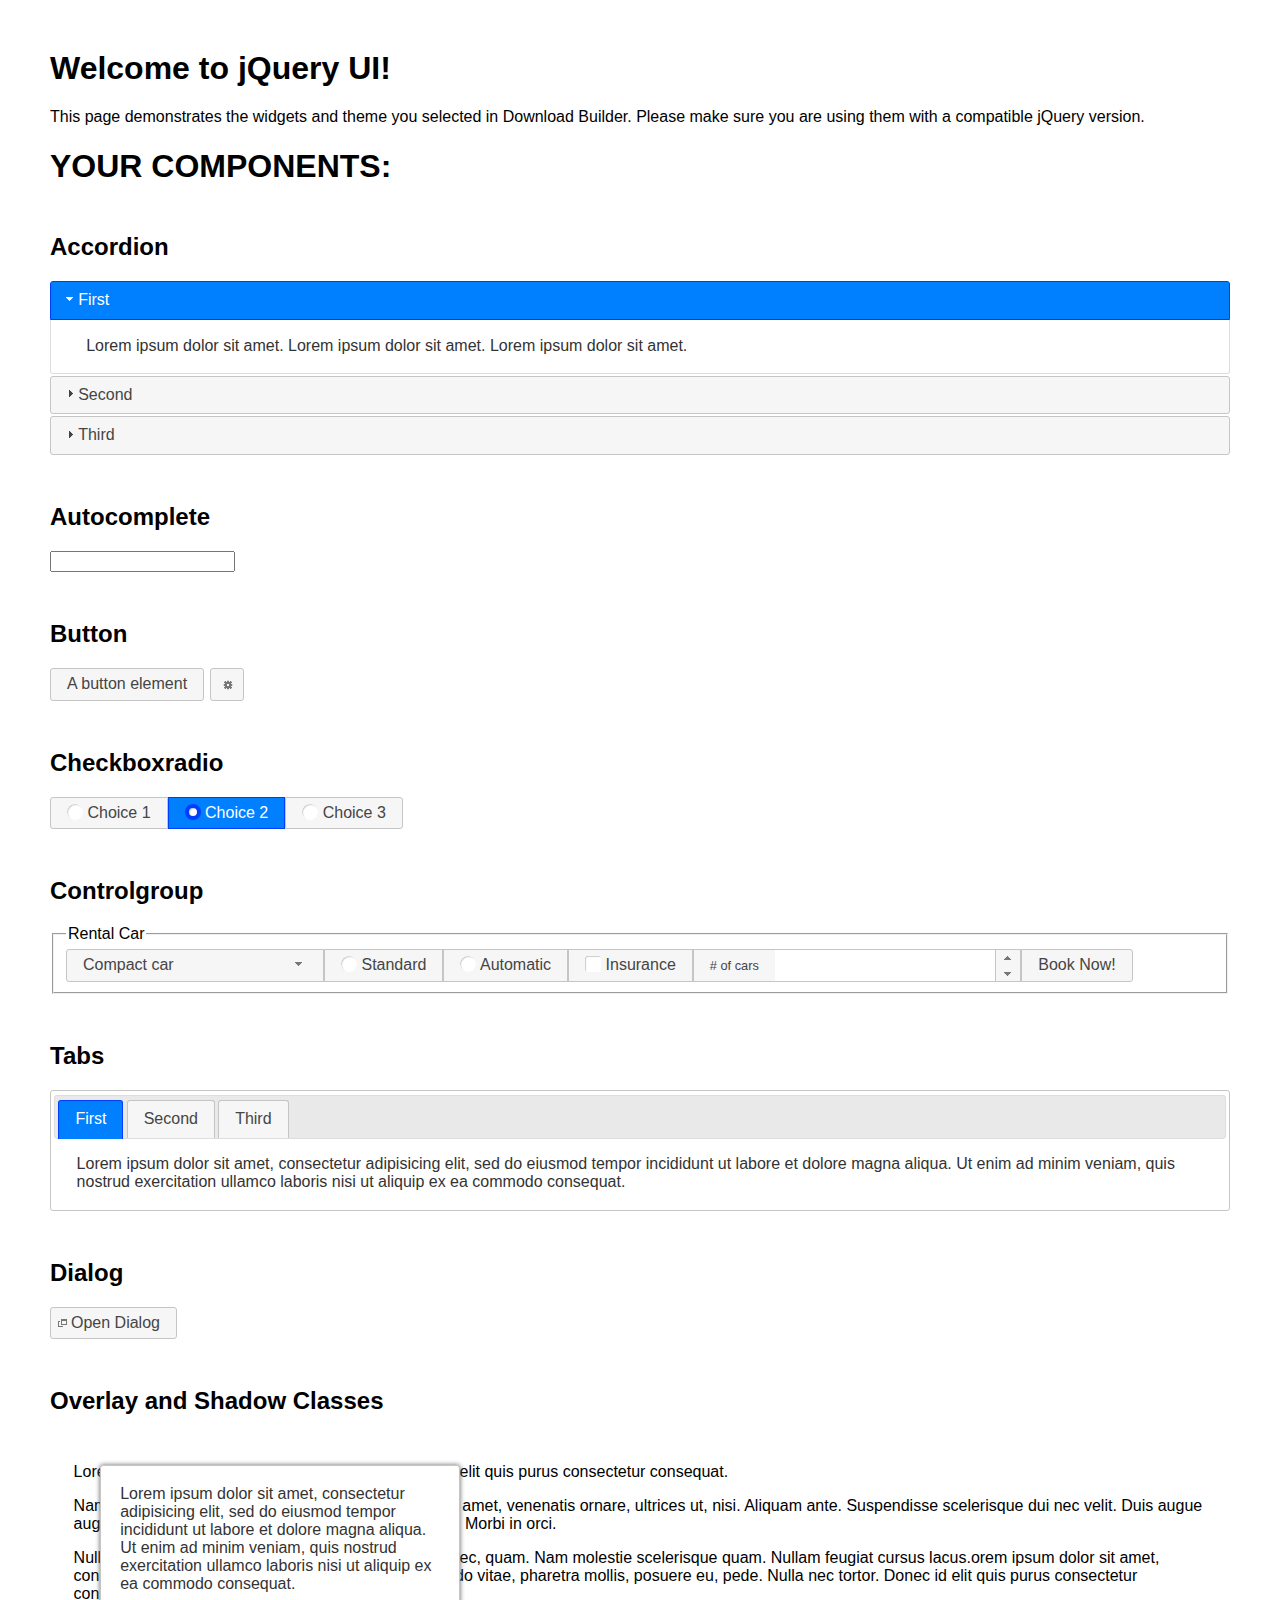
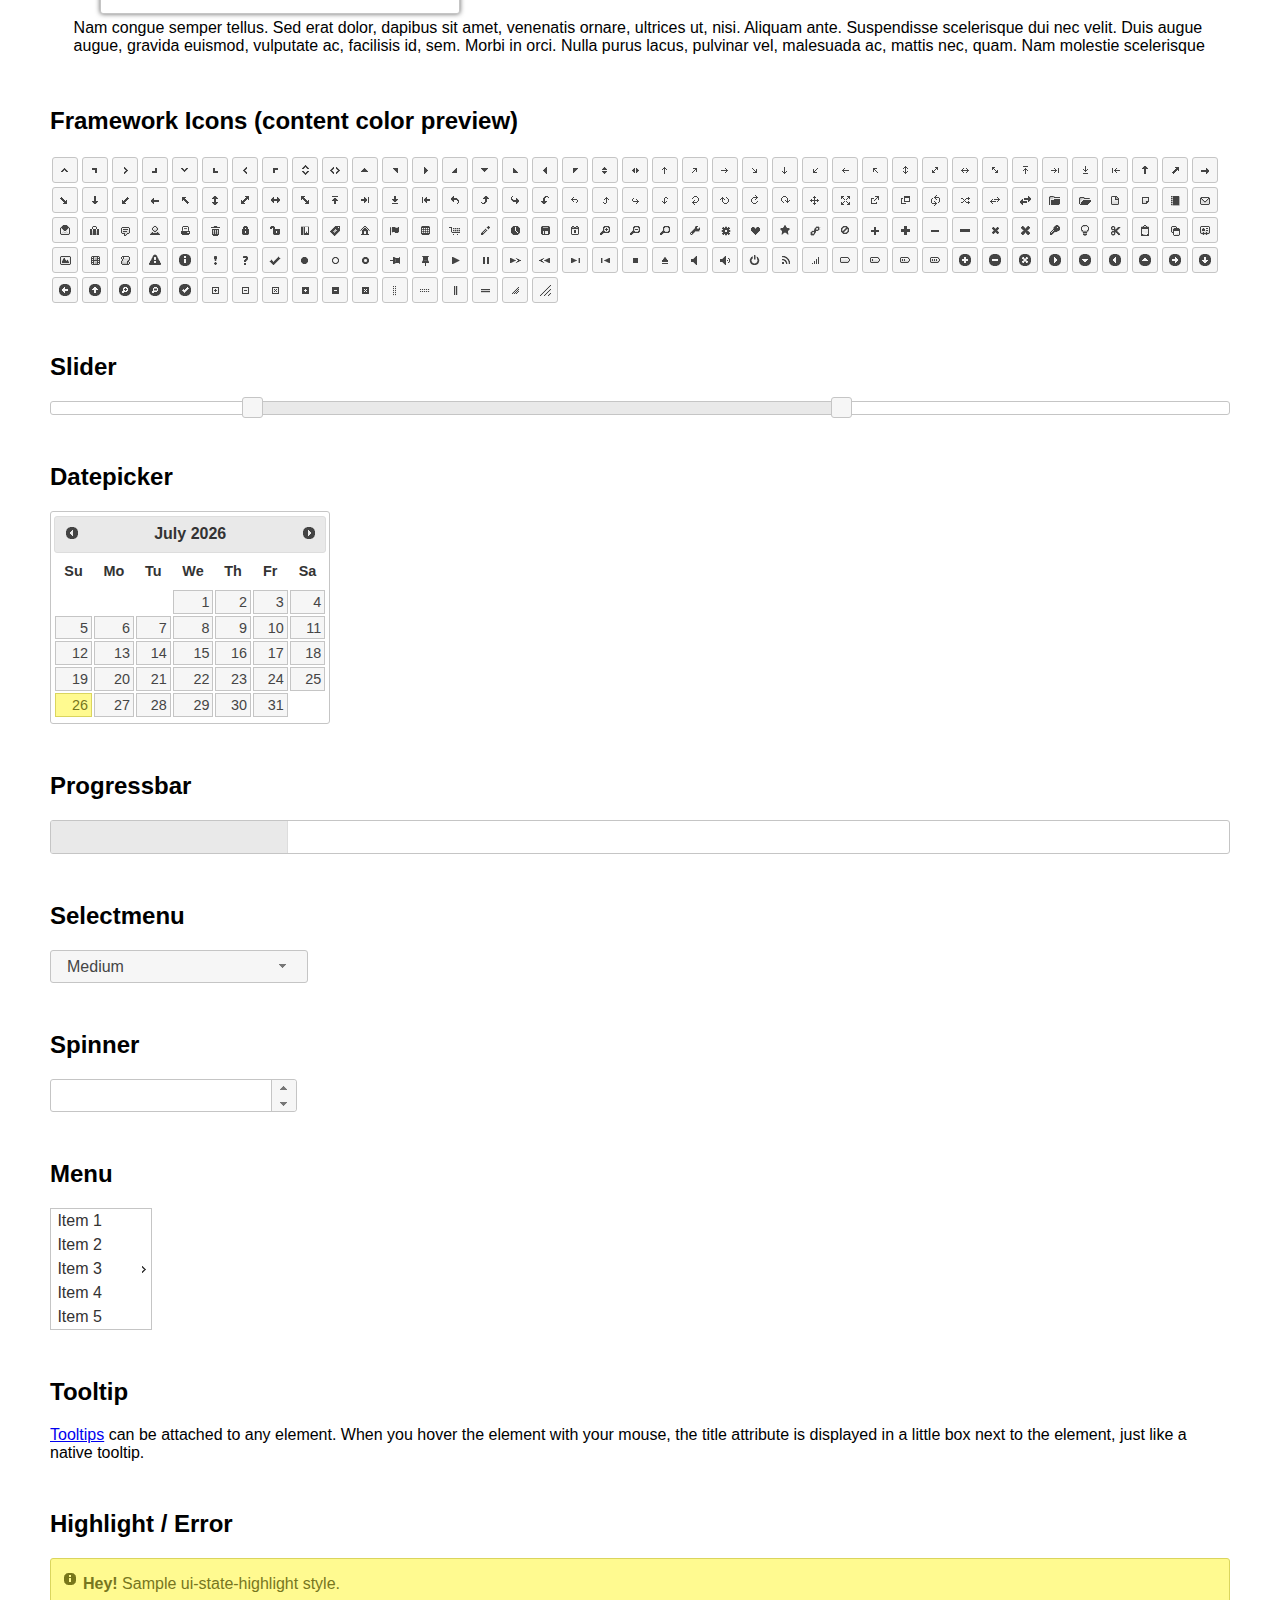
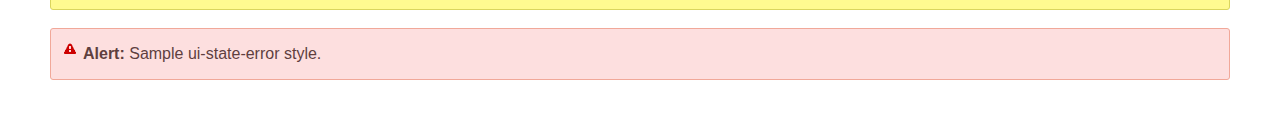
<file: libraries/jquery-ui/index.html>
<!doctype html>
<html lang="us">
<head>
	<meta charset="utf-8">
	<title>jQuery UI Example Page</title>
	<link href="jquery-ui.css" rel="stylesheet">
	<style>
	body{
		font-family: "Trebuchet MS", sans-serif;
		margin: 50px;
	}
	.demoHeaders {
		margin-top: 2em;
	}
	#dialog-link {
		padding: .4em 1em .4em 20px;
		text-decoration: none;
		position: relative;
	}
	#dialog-link span.ui-icon {
		margin: 0 5px 0 0;
		position: absolute;
		left: .2em;
		top: 50%;
		margin-top: -8px;
	}
	#icons {
		margin: 0;
		padding: 0;
	}
	#icons li {
		margin: 2px;
		position: relative;
		padding: 4px 0;
		cursor: pointer;
		float: left;
		list-style: none;
	}
	#icons span.ui-icon {
		float: left;
		margin: 0 4px;
	}
	.fakewindowcontain .ui-widget-overlay {
		position: absolute;
	}
	select {
		width: 200px;
	}
	</style>
</head>
<body>

<h1>Welcome to jQuery UI!</h1>

<div class="ui-widget">
	<p>This page demonstrates the widgets and theme you selected in Download Builder. Please make sure you are using them with a compatible jQuery version.</p>
</div>

<h1>YOUR COMPONENTS:</h1>


<!-- Accordion -->
<h2 class="demoHeaders">Accordion</h2>
<div id="accordion">
	<h3>First</h3>
	<div>Lorem ipsum dolor sit amet. Lorem ipsum dolor sit amet. Lorem ipsum dolor sit amet.</div>
	<h3>Second</h3>
	<div>Phasellus mattis tincidunt nibh.</div>
	<h3>Third</h3>
	<div>Nam dui erat, auctor a, dignissim quis.</div>
</div>



<!-- Autocomplete -->
<h2 class="demoHeaders">Autocomplete</h2>
<div>
	<input id="autocomplete" title="type &quot;a&quot;">
</div>



<!-- Button -->
<h2 class="demoHeaders">Button</h2>
<button id="button">A button element</button>
<button id="button-icon">An icon-only button</button>



<!-- Checkboxradio -->
<h2 class="demoHeaders">Checkboxradio</h2>
<form style="margin-top: 1em;">
	<div id="radioset">
		<input type="radio" id="radio1" name="radio"><label for="radio1">Choice 1</label>
		<input type="radio" id="radio2" name="radio" checked="checked"><label for="radio2">Choice 2</label>
		<input type="radio" id="radio3" name="radio"><label for="radio3">Choice 3</label>
	</div>
</form>



<!-- Controlgroup -->
<h2 class="demoHeaders">Controlgroup</h2>
<fieldset>
	<legend>Rental Car</legend>
	<div id="controlgroup">
		<select id="car-type">
			<option>Compact car</option>
			<option>Midsize car</option>
			<option>Full size car</option>
			<option>SUV</option>
			<option>Luxury</option>
			<option>Truck</option>
			<option>Van</option>
		</select>
		<label for="transmission-standard">Standard</label>
		<input type="radio" name="transmission" id="transmission-standard">
		<label for="transmission-automatic">Automatic</label>
		<input type="radio" name="transmission" id="transmission-automatic">
		<label for="insurance">Insurance</label>
		<input type="checkbox" name="insurance" id="insurance">
		<label for="horizontal-spinner" class="ui-controlgroup-label"># of cars</label>
		<input id="horizontal-spinner" class="ui-spinner-input">
		<button>Book Now!</button>
	</div>
</fieldset>



<!-- Tabs -->
<h2 class="demoHeaders">Tabs</h2>
<div id="tabs">
	<ul>
		<li><a href="#tabs-1">First</a></li>
		<li><a href="#tabs-2">Second</a></li>
		<li><a href="#tabs-3">Third</a></li>
	</ul>
	<div id="tabs-1">Lorem ipsum dolor sit amet, consectetur adipisicing elit, sed do eiusmod tempor incididunt ut labore et dolore magna aliqua. Ut enim ad minim veniam, quis nostrud exercitation ullamco laboris nisi ut aliquip ex ea commodo consequat.</div>
	<div id="tabs-2">Phasellus mattis tincidunt nibh. Cras orci urna, blandit id, pretium vel, aliquet ornare, felis. Maecenas scelerisque sem non nisl. Fusce sed lorem in enim dictum bibendum.</div>
	<div id="tabs-3">Nam dui erat, auctor a, dignissim quis, sollicitudin eu, felis. Pellentesque nisi urna, interdum eget, sagittis et, consequat vestibulum, lacus. Mauris porttitor ullamcorper augue.</div>
</div>



<h2 class="demoHeaders">Dialog</h2>
<p>
	<button id="dialog-link" class="ui-button ui-corner-all ui-widget">
		<span class="ui-icon ui-icon-newwin"></span>Open Dialog
	</button>
</p>

<h2 class="demoHeaders">Overlay and Shadow Classes</h2>
<div style="position: relative; width: 96%; height: 200px; padding:1% 2%; overflow:hidden;" class="fakewindowcontain">
	<p>Lorem ipsum dolor sit amet,  Nulla nec tortor. Donec id elit quis purus consectetur consequat. </p><p>Nam congue semper tellus. Sed erat dolor, dapibus sit amet, venenatis ornare, ultrices ut, nisi. Aliquam ante. Suspendisse scelerisque dui nec velit. Duis augue augue, gravida euismod, vulputate ac, facilisis id, sem. Morbi in orci. </p><p>Nulla purus lacus, pulvinar vel, malesuada ac, mattis nec, quam. Nam molestie scelerisque quam. Nullam feugiat cursus lacus.orem ipsum dolor sit amet, consectetur adipiscing elit. Donec libero risus, commodo vitae, pharetra mollis, posuere eu, pede. Nulla nec tortor. Donec id elit quis purus consectetur consequat. </p><p>Nam congue semper tellus. Sed erat dolor, dapibus sit amet, venenatis ornare, ultrices ut, nisi. Aliquam ante. Suspendisse scelerisque dui nec velit. Duis augue augue, gravida euismod, vulputate ac, facilisis id, sem. Morbi in orci. Nulla purus lacus, pulvinar vel, malesuada ac, mattis nec, quam. Nam molestie scelerisque quam. </p><p>Nullam feugiat cursus lacus.orem ipsum dolor sit amet, consectetur adipiscing elit. Donec libero risus, commodo vitae, pharetra mollis, posuere eu, pede. Nulla nec tortor. Donec id elit quis purus consectetur consequat. Nam congue semper tellus. Sed erat dolor, dapibus sit amet, venenatis ornare, ultrices ut, nisi. Aliquam ante. </p><p>Suspendisse scelerisque dui nec velit. Duis augue augue, gravida euismod, vulputate ac, facilisis id, sem. Morbi in orci. Nulla purus lacus, pulvinar vel, malesuada ac, mattis nec, quam. Nam molestie scelerisque quam. Nullam feugiat cursus lacus.orem ipsum dolor sit amet, consectetur adipiscing elit. Donec libero risus, commodo vitae, pharetra mollis, posuere eu, pede. Nulla nec tortor. Donec id elit quis purus consectetur consequat. Nam congue semper tellus. Sed erat dolor, dapibus sit amet, venenatis ornare, ultrices ut, nisi. </p>

	<!-- ui-dialog -->
	<div class="ui-widget-overlay ui-front"></div>
	<div style="position: absolute; width: 320px; left: 50px; top: 30px; padding: 1.2em" class="ui-widget ui-front ui-widget-content ui-corner-all ui-widget-shadow">
		Lorem ipsum dolor sit amet, consectetur adipisicing elit, sed do eiusmod tempor incididunt ut labore et dolore magna aliqua. Ut enim ad minim veniam, quis nostrud exercitation ullamco laboris nisi ut aliquip ex ea commodo consequat.
	</div>

</div>

<!-- ui-dialog -->
<div id="dialog" title="Dialog Title">
	<p>Lorem ipsum dolor sit amet, consectetur adipisicing elit, sed do eiusmod tempor incididunt ut labore et dolore magna aliqua. Ut enim ad minim veniam, quis nostrud exercitation ullamco laboris nisi ut aliquip ex ea commodo consequat.</p>
</div>



<h2 class="demoHeaders">Framework Icons (content color preview)</h2>
<ul id="icons" class="ui-widget ui-helper-clearfix">
	<li class="ui-state-default ui-corner-all" title=".ui-icon-caret-1-n"><span class="ui-icon ui-icon-caret-1-n"></span></li>
	<li class="ui-state-default ui-corner-all" title=".ui-icon-caret-1-ne"><span class="ui-icon ui-icon-caret-1-ne"></span></li>
	<li class="ui-state-default ui-corner-all" title=".ui-icon-caret-1-e"><span class="ui-icon ui-icon-caret-1-e"></span></li>
	<li class="ui-state-default ui-corner-all" title=".ui-icon-caret-1-se"><span class="ui-icon ui-icon-caret-1-se"></span></li>
	<li class="ui-state-default ui-corner-all" title=".ui-icon-caret-1-s"><span class="ui-icon ui-icon-caret-1-s"></span></li>
	<li class="ui-state-default ui-corner-all" title=".ui-icon-caret-1-sw"><span class="ui-icon ui-icon-caret-1-sw"></span></li>
	<li class="ui-state-default ui-corner-all" title=".ui-icon-caret-1-w"><span class="ui-icon ui-icon-caret-1-w"></span></li>
	<li class="ui-state-default ui-corner-all" title=".ui-icon-caret-1-nw"><span class="ui-icon ui-icon-caret-1-nw"></span></li>
	<li class="ui-state-default ui-corner-all" title=".ui-icon-caret-2-n-s"><span class="ui-icon ui-icon-caret-2-n-s"></span></li>
	<li class="ui-state-default ui-corner-all" title=".ui-icon-caret-2-e-w"><span class="ui-icon ui-icon-caret-2-e-w"></span></li>
	<li class="ui-state-default ui-corner-all" title=".ui-icon-triangle-1-n"><span class="ui-icon ui-icon-triangle-1-n"></span></li>
	<li class="ui-state-default ui-corner-all" title=".ui-icon-triangle-1-ne"><span class="ui-icon ui-icon-triangle-1-ne"></span></li>
	<li class="ui-state-default ui-corner-all" title=".ui-icon-triangle-1-e"><span class="ui-icon ui-icon-triangle-1-e"></span></li>
	<li class="ui-state-default ui-corner-all" title=".ui-icon-triangle-1-se"><span class="ui-icon ui-icon-triangle-1-se"></span></li>
	<li class="ui-state-default ui-corner-all" title=".ui-icon-triangle-1-s"><span class="ui-icon ui-icon-triangle-1-s"></span></li>
	<li class="ui-state-default ui-corner-all" title=".ui-icon-triangle-1-sw"><span class="ui-icon ui-icon-triangle-1-sw"></span></li>
	<li class="ui-state-default ui-corner-all" title=".ui-icon-triangle-1-w"><span class="ui-icon ui-icon-triangle-1-w"></span></li>
	<li class="ui-state-default ui-corner-all" title=".ui-icon-triangle-1-nw"><span class="ui-icon ui-icon-triangle-1-nw"></span></li>
	<li class="ui-state-default ui-corner-all" title=".ui-icon-triangle-2-n-s"><span class="ui-icon ui-icon-triangle-2-n-s"></span></li>
	<li class="ui-state-default ui-corner-all" title=".ui-icon-triangle-2-e-w"><span class="ui-icon ui-icon-triangle-2-e-w"></span></li>
	<li class="ui-state-default ui-corner-all" title=".ui-icon-arrow-1-n"><span class="ui-icon ui-icon-arrow-1-n"></span></li>
	<li class="ui-state-default ui-corner-all" title=".ui-icon-arrow-1-ne"><span class="ui-icon ui-icon-arrow-1-ne"></span></li>
	<li class="ui-state-default ui-corner-all" title=".ui-icon-arrow-1-e"><span class="ui-icon ui-icon-arrow-1-e"></span></li>
	<li class="ui-state-default ui-corner-all" title=".ui-icon-arrow-1-se"><span class="ui-icon ui-icon-arrow-1-se"></span></li>
	<li class="ui-state-default ui-corner-all" title=".ui-icon-arrow-1-s"><span class="ui-icon ui-icon-arrow-1-s"></span></li>
	<li class="ui-state-default ui-corner-all" title=".ui-icon-arrow-1-sw"><span class="ui-icon ui-icon-arrow-1-sw"></span></li>
	<li class="ui-state-default ui-corner-all" title=".ui-icon-arrow-1-w"><span class="ui-icon ui-icon-arrow-1-w"></span></li>
	<li class="ui-state-default ui-corner-all" title=".ui-icon-arrow-1-nw"><span class="ui-icon ui-icon-arrow-1-nw"></span></li>
	<li class="ui-state-default ui-corner-all" title=".ui-icon-arrow-2-n-s"><span class="ui-icon ui-icon-arrow-2-n-s"></span></li>
	<li class="ui-state-default ui-corner-all" title=".ui-icon-arrow-2-ne-sw"><span class="ui-icon ui-icon-arrow-2-ne-sw"></span></li>
	<li class="ui-state-default ui-corner-all" title=".ui-icon-arrow-2-e-w"><span class="ui-icon ui-icon-arrow-2-e-w"></span></li>
	<li class="ui-state-default ui-corner-all" title=".ui-icon-arrow-2-se-nw"><span class="ui-icon ui-icon-arrow-2-se-nw"></span></li>
	<li class="ui-state-default ui-corner-all" title=".ui-icon-arrowstop-1-n"><span class="ui-icon ui-icon-arrowstop-1-n"></span></li>
	<li class="ui-state-default ui-corner-all" title=".ui-icon-arrowstop-1-e"><span class="ui-icon ui-icon-arrowstop-1-e"></span></li>
	<li class="ui-state-default ui-corner-all" title=".ui-icon-arrowstop-1-s"><span class="ui-icon ui-icon-arrowstop-1-s"></span></li>
	<li class="ui-state-default ui-corner-all" title=".ui-icon-arrowstop-1-w"><span class="ui-icon ui-icon-arrowstop-1-w"></span></li>
	<li class="ui-state-default ui-corner-all" title=".ui-icon-arrowthick-1-n"><span class="ui-icon ui-icon-arrowthick-1-n"></span></li>
	<li class="ui-state-default ui-corner-all" title=".ui-icon-arrowthick-1-ne"><span class="ui-icon ui-icon-arrowthick-1-ne"></span></li>
	<li class="ui-state-default ui-corner-all" title=".ui-icon-arrowthick-1-e"><span class="ui-icon ui-icon-arrowthick-1-e"></span></li>
	<li class="ui-state-default ui-corner-all" title=".ui-icon-arrowthick-1-se"><span class="ui-icon ui-icon-arrowthick-1-se"></span></li>
	<li class="ui-state-default ui-corner-all" title=".ui-icon-arrowthick-1-s"><span class="ui-icon ui-icon-arrowthick-1-s"></span></li>
	<li class="ui-state-default ui-corner-all" title=".ui-icon-arrowthick-1-sw"><span class="ui-icon ui-icon-arrowthick-1-sw"></span></li>
	<li class="ui-state-default ui-corner-all" title=".ui-icon-arrowthick-1-w"><span class="ui-icon ui-icon-arrowthick-1-w"></span></li>
	<li class="ui-state-default ui-corner-all" title=".ui-icon-arrowthick-1-nw"><span class="ui-icon ui-icon-arrowthick-1-nw"></span></li>
	<li class="ui-state-default ui-corner-all" title=".ui-icon-arrowthick-2-n-s"><span class="ui-icon ui-icon-arrowthick-2-n-s"></span></li>
	<li class="ui-state-default ui-corner-all" title=".ui-icon-arrowthick-2-ne-sw"><span class="ui-icon ui-icon-arrowthick-2-ne-sw"></span></li>
	<li class="ui-state-default ui-corner-all" title=".ui-icon-arrowthick-2-e-w"><span class="ui-icon ui-icon-arrowthick-2-e-w"></span></li>
	<li class="ui-state-default ui-corner-all" title=".ui-icon-arrowthick-2-se-nw"><span class="ui-icon ui-icon-arrowthick-2-se-nw"></span></li>
	<li class="ui-state-default ui-corner-all" title=".ui-icon-arrowthickstop-1-n"><span class="ui-icon ui-icon-arrowthickstop-1-n"></span></li>
	<li class="ui-state-default ui-corner-all" title=".ui-icon-arrowthickstop-1-e"><span class="ui-icon ui-icon-arrowthickstop-1-e"></span></li>
	<li class="ui-state-default ui-corner-all" title=".ui-icon-arrowthickstop-1-s"><span class="ui-icon ui-icon-arrowthickstop-1-s"></span></li>
	<li class="ui-state-default ui-corner-all" title=".ui-icon-arrowthickstop-1-w"><span class="ui-icon ui-icon-arrowthickstop-1-w"></span></li>
	<li class="ui-state-default ui-corner-all" title=".ui-icon-arrowreturnthick-1-w"><span class="ui-icon ui-icon-arrowreturnthick-1-w"></span></li>
	<li class="ui-state-default ui-corner-all" title=".ui-icon-arrowreturnthick-1-n"><span class="ui-icon ui-icon-arrowreturnthick-1-n"></span></li>
	<li class="ui-state-default ui-corner-all" title=".ui-icon-arrowreturnthick-1-e"><span class="ui-icon ui-icon-arrowreturnthick-1-e"></span></li>
	<li class="ui-state-default ui-corner-all" title=".ui-icon-arrowreturnthick-1-s"><span class="ui-icon ui-icon-arrowreturnthick-1-s"></span></li>
	<li class="ui-state-default ui-corner-all" title=".ui-icon-arrowreturn-1-w"><span class="ui-icon ui-icon-arrowreturn-1-w"></span></li>
	<li class="ui-state-default ui-corner-all" title=".ui-icon-arrowreturn-1-n"><span class="ui-icon ui-icon-arrowreturn-1-n"></span></li>
	<li class="ui-state-default ui-corner-all" title=".ui-icon-arrowreturn-1-e"><span class="ui-icon ui-icon-arrowreturn-1-e"></span></li>
	<li class="ui-state-default ui-corner-all" title=".ui-icon-arrowreturn-1-s"><span class="ui-icon ui-icon-arrowreturn-1-s"></span></li>
	<li class="ui-state-default ui-corner-all" title=".ui-icon-arrowrefresh-1-w"><span class="ui-icon ui-icon-arrowrefresh-1-w"></span></li>
	<li class="ui-state-default ui-corner-all" title=".ui-icon-arrowrefresh-1-n"><span class="ui-icon ui-icon-arrowrefresh-1-n"></span></li>
	<li class="ui-state-default ui-corner-all" title=".ui-icon-arrowrefresh-1-e"><span class="ui-icon ui-icon-arrowrefresh-1-e"></span></li>
	<li class="ui-state-default ui-corner-all" title=".ui-icon-arrowrefresh-1-s"><span class="ui-icon ui-icon-arrowrefresh-1-s"></span></li>
	<li class="ui-state-default ui-corner-all" title=".ui-icon-arrow-4"><span class="ui-icon ui-icon-arrow-4"></span></li>
	<li class="ui-state-default ui-corner-all" title=".ui-icon-arrow-4-diag"><span class="ui-icon ui-icon-arrow-4-diag"></span></li>
	<li class="ui-state-default ui-corner-all" title=".ui-icon-extlink"><span class="ui-icon ui-icon-extlink"></span></li>
	<li class="ui-state-default ui-corner-all" title=".ui-icon-newwin"><span class="ui-icon ui-icon-newwin"></span></li>
	<li class="ui-state-default ui-corner-all" title=".ui-icon-refresh"><span class="ui-icon ui-icon-refresh"></span></li>
	<li class="ui-state-default ui-corner-all" title=".ui-icon-shuffle"><span class="ui-icon ui-icon-shuffle"></span></li>
	<li class="ui-state-default ui-corner-all" title=".ui-icon-transfer-e-w"><span class="ui-icon ui-icon-transfer-e-w"></span></li>
	<li class="ui-state-default ui-corner-all" title=".ui-icon-transferthick-e-w"><span class="ui-icon ui-icon-transferthick-e-w"></span></li>
	<li class="ui-state-default ui-corner-all" title=".ui-icon-folder-collapsed"><span class="ui-icon ui-icon-folder-collapsed"></span></li>
	<li class="ui-state-default ui-corner-all" title=".ui-icon-folder-open"><span class="ui-icon ui-icon-folder-open"></span></li>
	<li class="ui-state-default ui-corner-all" title=".ui-icon-document"><span class="ui-icon ui-icon-document"></span></li>
	<li class="ui-state-default ui-corner-all" title=".ui-icon-document-b"><span class="ui-icon ui-icon-document-b"></span></li>
	<li class="ui-state-default ui-corner-all" title=".ui-icon-note"><span class="ui-icon ui-icon-note"></span></li>
	<li class="ui-state-default ui-corner-all" title=".ui-icon-mail-closed"><span class="ui-icon ui-icon-mail-closed"></span></li>
	<li class="ui-state-default ui-corner-all" title=".ui-icon-mail-open"><span class="ui-icon ui-icon-mail-open"></span></li>
	<li class="ui-state-default ui-corner-all" title=".ui-icon-suitcase"><span class="ui-icon ui-icon-suitcase"></span></li>
	<li class="ui-state-default ui-corner-all" title=".ui-icon-comment"><span class="ui-icon ui-icon-comment"></span></li>
	<li class="ui-state-default ui-corner-all" title=".ui-icon-person"><span class="ui-icon ui-icon-person"></span></li>
	<li class="ui-state-default ui-corner-all" title=".ui-icon-print"><span class="ui-icon ui-icon-print"></span></li>
	<li class="ui-state-default ui-corner-all" title=".ui-icon-trash"><span class="ui-icon ui-icon-trash"></span></li>
	<li class="ui-state-default ui-corner-all" title=".ui-icon-locked"><span class="ui-icon ui-icon-locked"></span></li>
	<li class="ui-state-default ui-corner-all" title=".ui-icon-unlocked"><span class="ui-icon ui-icon-unlocked"></span></li>
	<li class="ui-state-default ui-corner-all" title=".ui-icon-bookmark"><span class="ui-icon ui-icon-bookmark"></span></li>
	<li class="ui-state-default ui-corner-all" title=".ui-icon-tag"><span class="ui-icon ui-icon-tag"></span></li>
	<li class="ui-state-default ui-corner-all" title=".ui-icon-home"><span class="ui-icon ui-icon-home"></span></li>
	<li class="ui-state-default ui-corner-all" title=".ui-icon-flag"><span class="ui-icon ui-icon-flag"></span></li>
	<li class="ui-state-default ui-corner-all" title=".ui-icon-calculator"><span class="ui-icon ui-icon-calculator"></span></li>
	<li class="ui-state-default ui-corner-all" title=".ui-icon-cart"><span class="ui-icon ui-icon-cart"></span></li>
	<li class="ui-state-default ui-corner-all" title=".ui-icon-pencil"><span class="ui-icon ui-icon-pencil"></span></li>
	<li class="ui-state-default ui-corner-all" title=".ui-icon-clock"><span class="ui-icon ui-icon-clock"></span></li>
	<li class="ui-state-default ui-corner-all" title=".ui-icon-disk"><span class="ui-icon ui-icon-disk"></span></li>
	<li class="ui-state-default ui-corner-all" title=".ui-icon-calendar"><span class="ui-icon ui-icon-calendar"></span></li>
	<li class="ui-state-default ui-corner-all" title=".ui-icon-zoomin"><span class="ui-icon ui-icon-zoomin"></span></li>
	<li class="ui-state-default ui-corner-all" title=".ui-icon-zoomout"><span class="ui-icon ui-icon-zoomout"></span></li>
	<li class="ui-state-default ui-corner-all" title=".ui-icon-search"><span class="ui-icon ui-icon-search"></span></li>
	<li class="ui-state-default ui-corner-all" title=".ui-icon-wrench"><span class="ui-icon ui-icon-wrench"></span></li>
	<li class="ui-state-default ui-corner-all" title=".ui-icon-gear"><span class="ui-icon ui-icon-gear"></span></li>
	<li class="ui-state-default ui-corner-all" title=".ui-icon-heart"><span class="ui-icon ui-icon-heart"></span></li>
	<li class="ui-state-default ui-corner-all" title=".ui-icon-star"><span class="ui-icon ui-icon-star"></span></li>
	<li class="ui-state-default ui-corner-all" title=".ui-icon-link"><span class="ui-icon ui-icon-link"></span></li>
	<li class="ui-state-default ui-corner-all" title=".ui-icon-cancel"><span class="ui-icon ui-icon-cancel"></span></li>
	<li class="ui-state-default ui-corner-all" title=".ui-icon-plus"><span class="ui-icon ui-icon-plus"></span></li>
	<li class="ui-state-default ui-corner-all" title=".ui-icon-plusthick"><span class="ui-icon ui-icon-plusthick"></span></li>
	<li class="ui-state-default ui-corner-all" title=".ui-icon-minus"><span class="ui-icon ui-icon-minus"></span></li>
	<li class="ui-state-default ui-corner-all" title=".ui-icon-minusthick"><span class="ui-icon ui-icon-minusthick"></span></li>
	<li class="ui-state-default ui-corner-all" title=".ui-icon-close"><span class="ui-icon ui-icon-close"></span></li>
	<li class="ui-state-default ui-corner-all" title=".ui-icon-closethick"><span class="ui-icon ui-icon-closethick"></span></li>
	<li class="ui-state-default ui-corner-all" title=".ui-icon-key"><span class="ui-icon ui-icon-key"></span></li>
	<li class="ui-state-default ui-corner-all" title=".ui-icon-lightbulb"><span class="ui-icon ui-icon-lightbulb"></span></li>
	<li class="ui-state-default ui-corner-all" title=".ui-icon-scissors"><span class="ui-icon ui-icon-scissors"></span></li>
	<li class="ui-state-default ui-corner-all" title=".ui-icon-clipboard"><span class="ui-icon ui-icon-clipboard"></span></li>
	<li class="ui-state-default ui-corner-all" title=".ui-icon-copy"><span class="ui-icon ui-icon-copy"></span></li>
	<li class="ui-state-default ui-corner-all" title=".ui-icon-contact"><span class="ui-icon ui-icon-contact"></span></li>
	<li class="ui-state-default ui-corner-all" title=".ui-icon-image"><span class="ui-icon ui-icon-image"></span></li>
	<li class="ui-state-default ui-corner-all" title=".ui-icon-video"><span class="ui-icon ui-icon-video"></span></li>
	<li class="ui-state-default ui-corner-all" title=".ui-icon-script"><span class="ui-icon ui-icon-script"></span></li>
	<li class="ui-state-default ui-corner-all" title=".ui-icon-alert"><span class="ui-icon ui-icon-alert"></span></li>
	<li class="ui-state-default ui-corner-all" title=".ui-icon-info"><span class="ui-icon ui-icon-info"></span></li>
	<li class="ui-state-default ui-corner-all" title=".ui-icon-notice"><span class="ui-icon ui-icon-notice"></span></li>
	<li class="ui-state-default ui-corner-all" title=".ui-icon-help"><span class="ui-icon ui-icon-help"></span></li>
	<li class="ui-state-default ui-corner-all" title=".ui-icon-check"><span class="ui-icon ui-icon-check"></span></li>
	<li class="ui-state-default ui-corner-all" title=".ui-icon-bullet"><span class="ui-icon ui-icon-bullet"></span></li>
	<li class="ui-state-default ui-corner-all" title=".ui-icon-radio-off"><span class="ui-icon ui-icon-radio-off"></span></li>
	<li class="ui-state-default ui-corner-all" title=".ui-icon-radio-on"><span class="ui-icon ui-icon-radio-on"></span></li>
	<li class="ui-state-default ui-corner-all" title=".ui-icon-pin-w"><span class="ui-icon ui-icon-pin-w"></span></li>
	<li class="ui-state-default ui-corner-all" title=".ui-icon-pin-s"><span class="ui-icon ui-icon-pin-s"></span></li>
	<li class="ui-state-default ui-corner-all" title=".ui-icon-play"><span class="ui-icon ui-icon-play"></span></li>
	<li class="ui-state-default ui-corner-all" title=".ui-icon-pause"><span class="ui-icon ui-icon-pause"></span></li>
	<li class="ui-state-default ui-corner-all" title=".ui-icon-seek-next"><span class="ui-icon ui-icon-seek-next"></span></li>
	<li class="ui-state-default ui-corner-all" title=".ui-icon-seek-prev"><span class="ui-icon ui-icon-seek-prev"></span></li>
	<li class="ui-state-default ui-corner-all" title=".ui-icon-seek-end"><span class="ui-icon ui-icon-seek-end"></span></li>
	<li class="ui-state-default ui-corner-all" title=".ui-icon-seek-first"><span class="ui-icon ui-icon-seek-first"></span></li>
	<li class="ui-state-default ui-corner-all" title=".ui-icon-stop"><span class="ui-icon ui-icon-stop"></span></li>
	<li class="ui-state-default ui-corner-all" title=".ui-icon-eject"><span class="ui-icon ui-icon-eject"></span></li>
	<li class="ui-state-default ui-corner-all" title=".ui-icon-volume-off"><span class="ui-icon ui-icon-volume-off"></span></li>
	<li class="ui-state-default ui-corner-all" title=".ui-icon-volume-on"><span class="ui-icon ui-icon-volume-on"></span></li>
	<li class="ui-state-default ui-corner-all" title=".ui-icon-power"><span class="ui-icon ui-icon-power"></span></li>
	<li class="ui-state-default ui-corner-all" title=".ui-icon-signal-diag"><span class="ui-icon ui-icon-signal-diag"></span></li>
	<li class="ui-state-default ui-corner-all" title=".ui-icon-signal"><span class="ui-icon ui-icon-signal"></span></li>
	<li class="ui-state-default ui-corner-all" title=".ui-icon-battery-0"><span class="ui-icon ui-icon-battery-0"></span></li>
	<li class="ui-state-default ui-corner-all" title=".ui-icon-battery-1"><span class="ui-icon ui-icon-battery-1"></span></li>
	<li class="ui-state-default ui-corner-all" title=".ui-icon-battery-2"><span class="ui-icon ui-icon-battery-2"></span></li>
	<li class="ui-state-default ui-corner-all" title=".ui-icon-battery-3"><span class="ui-icon ui-icon-battery-3"></span></li>
	<li class="ui-state-default ui-corner-all" title=".ui-icon-circle-plus"><span class="ui-icon ui-icon-circle-plus"></span></li>
	<li class="ui-state-default ui-corner-all" title=".ui-icon-circle-minus"><span class="ui-icon ui-icon-circle-minus"></span></li>
	<li class="ui-state-default ui-corner-all" title=".ui-icon-circle-close"><span class="ui-icon ui-icon-circle-close"></span></li>
	<li class="ui-state-default ui-corner-all" title=".ui-icon-circle-triangle-e"><span class="ui-icon ui-icon-circle-triangle-e"></span></li>
	<li class="ui-state-default ui-corner-all" title=".ui-icon-circle-triangle-s"><span class="ui-icon ui-icon-circle-triangle-s"></span></li>
	<li class="ui-state-default ui-corner-all" title=".ui-icon-circle-triangle-w"><span class="ui-icon ui-icon-circle-triangle-w"></span></li>
	<li class="ui-state-default ui-corner-all" title=".ui-icon-circle-triangle-n"><span class="ui-icon ui-icon-circle-triangle-n"></span></li>
	<li class="ui-state-default ui-corner-all" title=".ui-icon-circle-arrow-e"><span class="ui-icon ui-icon-circle-arrow-e"></span></li>
	<li class="ui-state-default ui-corner-all" title=".ui-icon-circle-arrow-s"><span class="ui-icon ui-icon-circle-arrow-s"></span></li>
	<li class="ui-state-default ui-corner-all" title=".ui-icon-circle-arrow-w"><span class="ui-icon ui-icon-circle-arrow-w"></span></li>
	<li class="ui-state-default ui-corner-all" title=".ui-icon-circle-arrow-n"><span class="ui-icon ui-icon-circle-arrow-n"></span></li>
	<li class="ui-state-default ui-corner-all" title=".ui-icon-circle-zoomin"><span class="ui-icon ui-icon-circle-zoomin"></span></li>
	<li class="ui-state-default ui-corner-all" title=".ui-icon-circle-zoomout"><span class="ui-icon ui-icon-circle-zoomout"></span></li>
	<li class="ui-state-default ui-corner-all" title=".ui-icon-circle-check"><span class="ui-icon ui-icon-circle-check"></span></li>
	<li class="ui-state-default ui-corner-all" title=".ui-icon-circlesmall-plus"><span class="ui-icon ui-icon-circlesmall-plus"></span></li>
	<li class="ui-state-default ui-corner-all" title=".ui-icon-circlesmall-minus"><span class="ui-icon ui-icon-circlesmall-minus"></span></li>
	<li class="ui-state-default ui-corner-all" title=".ui-icon-circlesmall-close"><span class="ui-icon ui-icon-circlesmall-close"></span></li>
	<li class="ui-state-default ui-corner-all" title=".ui-icon-squaresmall-plus"><span class="ui-icon ui-icon-squaresmall-plus"></span></li>
	<li class="ui-state-default ui-corner-all" title=".ui-icon-squaresmall-minus"><span class="ui-icon ui-icon-squaresmall-minus"></span></li>
	<li class="ui-state-default ui-corner-all" title=".ui-icon-squaresmall-close"><span class="ui-icon ui-icon-squaresmall-close"></span></li>
	<li class="ui-state-default ui-corner-all" title=".ui-icon-grip-dotted-vertical"><span class="ui-icon ui-icon-grip-dotted-vertical"></span></li>
	<li class="ui-state-default ui-corner-all" title=".ui-icon-grip-dotted-horizontal"><span class="ui-icon ui-icon-grip-dotted-horizontal"></span></li>
	<li class="ui-state-default ui-corner-all" title=".ui-icon-grip-solid-vertical"><span class="ui-icon ui-icon-grip-solid-vertical"></span></li>
	<li class="ui-state-default ui-corner-all" title=".ui-icon-grip-solid-horizontal"><span class="ui-icon ui-icon-grip-solid-horizontal"></span></li>
	<li class="ui-state-default ui-corner-all" title=".ui-icon-gripsmall-diagonal-se"><span class="ui-icon ui-icon-gripsmall-diagonal-se"></span></li>
	<li class="ui-state-default ui-corner-all" title=".ui-icon-grip-diagonal-se"><span class="ui-icon ui-icon-grip-diagonal-se"></span></li>
</ul>


<!-- Slider -->
<h2 class="demoHeaders">Slider</h2>
<div id="slider"></div>



<!-- Datepicker -->
<h2 class="demoHeaders">Datepicker</h2>
<div id="datepicker"></div>



<!-- Progressbar -->
<h2 class="demoHeaders">Progressbar</h2>
<div id="progressbar"></div>



<!-- Progressbar -->
<h2 class="demoHeaders">Selectmenu</h2>
<select id="selectmenu">
	<option>Slower</option>
	<option>Slow</option>
	<option selected="selected">Medium</option>
	<option>Fast</option>
	<option>Faster</option>
</select>



<!-- Spinner -->
<h2 class="demoHeaders">Spinner</h2>
<input id="spinner">



<!-- Menu -->
<h2 class="demoHeaders">Menu</h2>
<ul style="width:100px;" id="menu">
	<li><div>Item 1</div></li>
	<li><div>Item 2</div></li>
	<li><div>Item 3</div>
		<ul>
			<li><div>Item 3-1</div></li>
			<li><div>Item 3-2</div></li>
			<li><div>Item 3-3</div></li>
			<li><div>Item 3-4</div></li>
			<li><div>Item 3-5</div></li>
		</ul>
	</li>
	<li><div>Item 4</div></li>
	<li><div>Item 5</div></li>
</ul>



<!-- Tooltip -->
<h2 class="demoHeaders">Tooltip</h2>
<p id="tooltip">
	<a href="#" title="That&apos;s what this widget is">Tooltips</a> can be attached to any element. When you hover
the element with your mouse, the title attribute is displayed in a little box next to the element, just like a native tooltip.
</p>


<!-- Highlight / Error -->
<h2 class="demoHeaders">Highlight / Error</h2>
<div class="ui-widget">
	<div class="ui-state-highlight ui-corner-all" style="margin-top: 20px; padding: 0 .7em;">
		<p><span class="ui-icon ui-icon-info" style="float: left; margin-right: .3em;"></span>
		<strong>Hey!</strong> Sample ui-state-highlight style.</p>
	</div>
</div>
<br>
<div class="ui-widget">
	<div class="ui-state-error ui-corner-all" style="padding: 0 .7em;">
		<p><span class="ui-icon ui-icon-alert" style="float: left; margin-right: .3em;"></span>
		<strong>Alert:</strong> Sample ui-state-error style.</p>
	</div>
</div>

<script src="external/jquery/jquery.js"></script>
<script src="jquery-ui.js"></script>
<script>

$( "#accordion" ).accordion();



var availableTags = [
	"ActionScript",
	"AppleScript",
	"Asp",
	"BASIC",
	"C",
	"C++",
	"Clojure",
	"COBOL",
	"ColdFusion",
	"Erlang",
	"Fortran",
	"Groovy",
	"Haskell",
	"Java",
	"JavaScript",
	"Lisp",
	"Perl",
	"PHP",
	"Python",
	"Ruby",
	"Scala",
	"Scheme"
];
$( "#autocomplete" ).autocomplete({
	source: availableTags
});



$( "#button" ).button();
$( "#button-icon" ).button({
	icon: "ui-icon-gear",
	showLabel: false
});



$( "#radioset" ).buttonset();



$( "#controlgroup" ).controlgroup();



$( "#tabs" ).tabs();



$( "#dialog" ).dialog({
	autoOpen: false,
	width: 400,
	buttons: [
		{
			text: "Ok",
			click: function() {
				$( this ).dialog( "close" );
			}
		},
		{
			text: "Cancel",
			click: function() {
				$( this ).dialog( "close" );
			}
		}
	]
});

// Link to open the dialog
$( "#dialog-link" ).click(function( event ) {
	$( "#dialog" ).dialog( "open" );
	event.preventDefault();
});



$( "#datepicker" ).datepicker({
	inline: true
});



$( "#slider" ).slider({
	range: true,
	values: [ 17, 67 ]
});



$( "#progressbar" ).progressbar({
	value: 20
});



$( "#spinner" ).spinner();



$( "#menu" ).menu();



$( "#tooltip" ).tooltip();



$( "#selectmenu" ).selectmenu();


// Hover states on the static widgets
$( "#dialog-link, #icons li" ).hover(
	function() {
		$( this ).addClass( "ui-state-hover" );
	},
	function() {
		$( this ).removeClass( "ui-state-hover" );
	}
);
</script>
</body>
</html>
</file>
